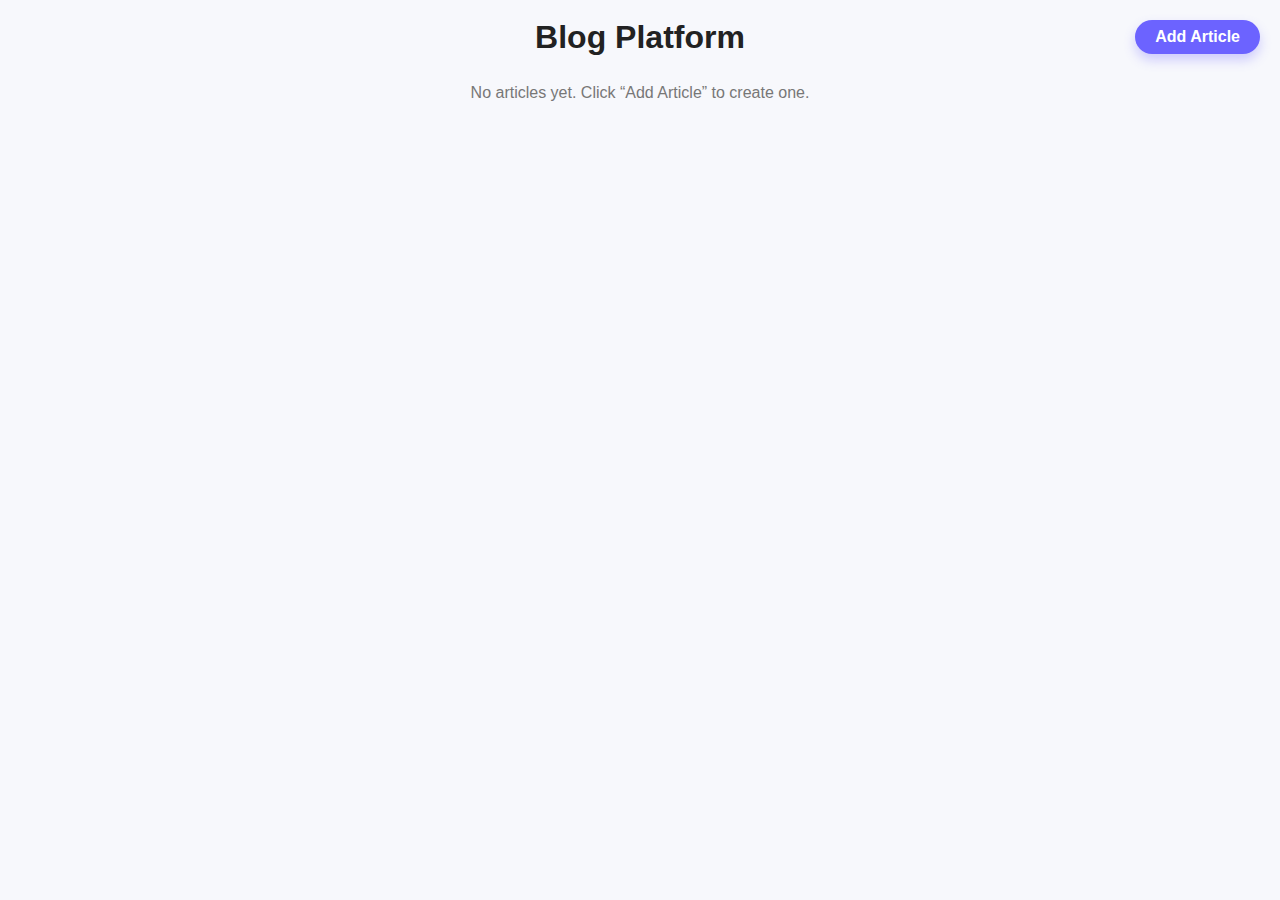
<file: index.html>
<!DOCTYPE html>
<html lang="en">
<head>
  <meta charset="UTF-8" />
  <meta name="viewport" content="width=device-width, initial-scale=1" />
  <title>Blog Platform - Home</title>
  <link rel="stylesheet" href="styles.css" />
</head>
<body id="homePage">

  <header class="header">
    <h1>Blog Platform</h1>
    <button id="addArticleBtn" class="btn-primary">Add Article</button>
  </header>

  <main>
    <div id="articles"></div>
  </main>

  <script src="script.js"></script>
  <script>
    // Redirect to add article page
    document.getElementById('addArticleBtn').addEventListener('click', () => {
      window.location.href = 'add.html';
    });

    // Show articles on load
    renderArticles();
  </script>
</body>
</html>
</file>
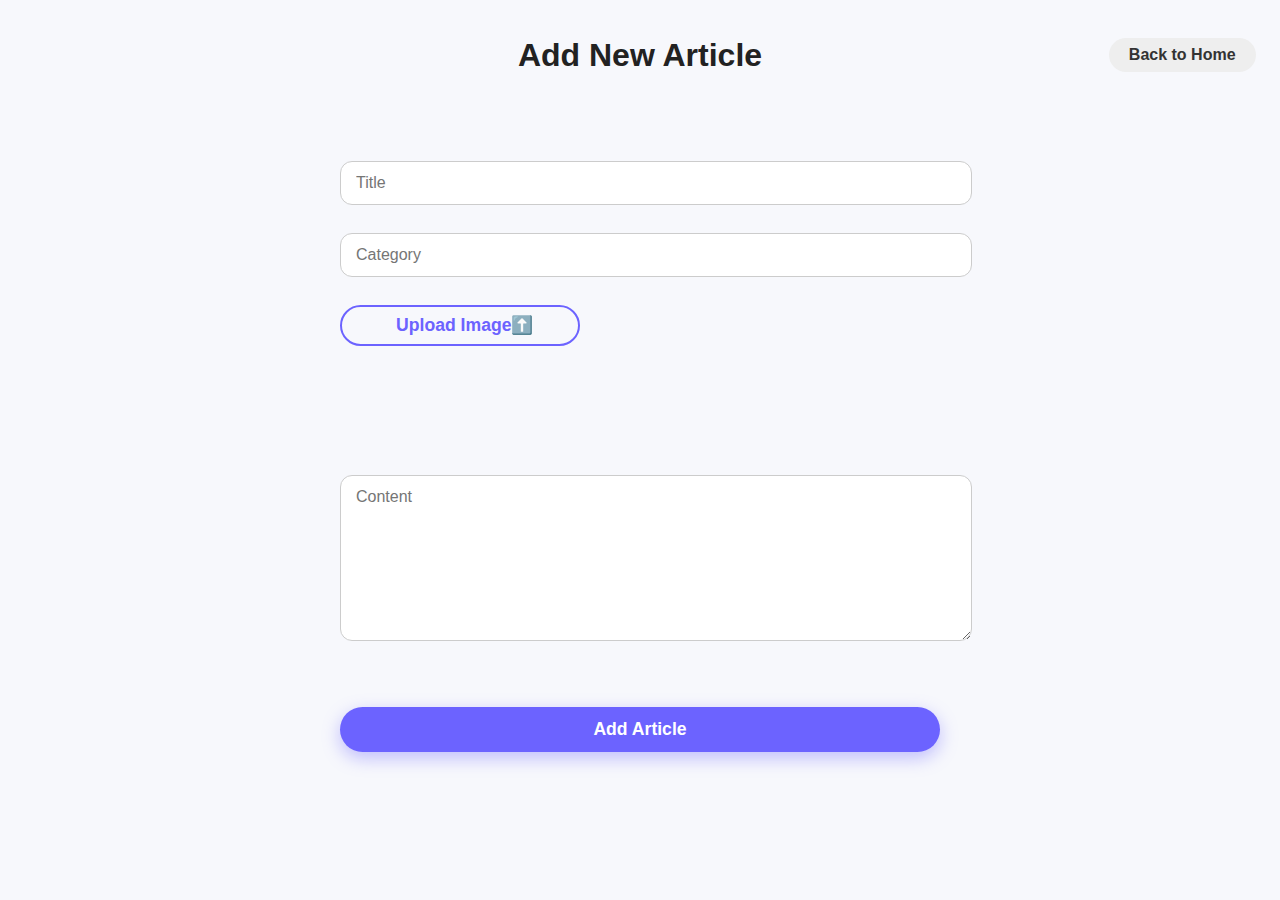
<file: add.html>
<!DOCTYPE html>
<html lang="en">
<head>
  <meta charset="UTF-8" />
  <meta name="viewport" content="width=device-width, initial-scale=1" />
  <title>Add New Article</title>
  <link rel="stylesheet" href="add.css" />
</head>
<body id="addPage">
    
  <header class="header">
    <h1>Add New Article</h1>
    <button id="backBtn" class="btn-secondary">Back to Home</button>
  </header>

  <main>
    <form id="newArticleForm" class="article-form" novalidate>
      <input type="text" name="title" placeholder="Title" required />
      <input type="text" name="category" placeholder="Category" required />

      <label for="imageUpload" class="upload-label">
        Upload Image<span class="upload-arrow">⬆️</span>
      </label>
      <input type="file" id="imageUpload" name="imageUpload" accept="image/*" required style="display:none" />

      <div id="imagePreview" class="image-preview" aria-live="polite" aria-atomic="true"></div>

      <!-- These fields appear only after image upload -->
      <div id="contentSection" class="hidden-until-image">
        <textarea name="content" placeholder="Content" required></textarea><br />
        <button type="submit" class="btn-primary">Add Article</button>
      </div>
    </form>
  </main>

  <script src="script.js"></script>
  <script>
    const imageUploadInput = document.getElementById('imageUpload');
    const imagePreviewDiv = document.getElementById('imagePreview');
    const contentSection = document.getElementById('contentSection');
    let uploadedImageDataURL = '';

    // Show image preview on file selection
    imageUploadInput.addEventListener('change', () => {
      const file = imageUploadInput.files[0];
      if (file) {
        const reader = new FileReader();
        reader.onload = () => {
          uploadedImageDataURL = reader.result;

          // Place image inside the preview div which already reserves space
          imagePreviewDiv.innerHTML = `
            <img src="${uploadedImageDataURL}" 
                 alt="Selected Image preview" 
                 style="max-width: 100%; height: auto; border-radius: 12px; display: block; margin: 0 auto;">
          `;

          // Show textarea & button below image preview
          contentSection.style.display = 'block';
        };
        reader.readAsDataURL(file);
      } else {
        uploadedImageDataURL = '';

        // Clear image preview but keep container visible to reserve space
        imagePreviewDiv.innerHTML = '';

        // Hide content input area again
        contentSection.style.display = 'none';
      }
    });

    // Back to home page button
    document.getElementById('backBtn').addEventListener('click', () => {
      window.location.href = 'index.html';
    });

    // On form submit, validate and save article with image base64
    document.getElementById('newArticleForm').addEventListener('submit', (e) => {
      e.preventDefault();
      const form = e.target;

      if (!uploadedImageDataURL) {
        alert('Please upload an image for the article.');
        imageUploadInput.focus();
        return;
      }

      const articles = JSON.parse(localStorage.getItem('articles') || '[]');

      const newArticle = {
        id: Date.now(),
        title: form.title.value.trim(),
        category: form.category.value.trim(),
        image: uploadedImageDataURL,
        content: form.content.value.trim(),
        comments: []
      };

      articles.push(newArticle);
      localStorage.setItem('articles', JSON.stringify(articles));

      // Redirect to homepage to see new article
      window.location.href = 'index.html';
    });
  </script>
</body>
</html>
</file>
<file: styles.css>
body {
    font-family: 'Segoe UI', Tahoma, Geneva, Verdana, sans-serif;
    margin: 0;
    padding: 20px;
    background: #f7f8fc;
    color: #222;
}

.header {
    display: flex;
    align-items: center;
    position: relative;
    justify-content: center;
    margin-bottom: 30px;
}

#homePage .header h1,
#addPage .header h1 {
    position: absolute;
    left: 50%;
    transform: translateX(-50%);
    margin: 0;
}

#homePage .header > button,
#addPage .header > button {
    position: relative;
    margin-left: auto;
}

button {
    font-size: 1rem;
    border-radius: 25px;
    padding: 8px 20px;
    border: none;
    cursor: pointer;
    transition: background-color 0.3s ease;
    font-weight: 600;
    user-select: none;
}

.btn-primary {
    background-color: #6c63ff;
    color: white;
    box-shadow: 0 6px 12px rgba(108, 99, 255, 0.3);
}

.btn-primary:hover:not(:disabled) {
    background-color: #5750d1;
}

.btn-primary:disabled {
    background-color: #999;
    cursor: not-allowed;
}

.btn-secondary {
    background-color: #eee;
    color: #333;
    box-shadow: none;
}

.btn-secondary:hover {
    background-color: #ddd;
}

main {
    max-width: 900px;
    margin: 0 auto;
}

.article {
    background: white;
    border-radius: 15px;
    box-shadow: 0 8px 20px rgb(0 0 0 / 0.05);
    margin-bottom: 25px;
    padding: 20px 25px;
    transition: box-shadow 0.3s ease;
    cursor: pointer;
    animation: fadeIn 0.5s ease forwards;
}

.article:hover {
    box-shadow: 0 12px 28px rgba(108, 99, 255, 0.15);
}

.article h3 {
    margin: 0 0 10px 0;
    font-size: 1.5rem;
    font-weight: 700;
    color: #3a3a3a;
    display: flex;
    align-items: center;
    gap: 10px;
}

.category-badge {
    background-color: #6918ff;
    color: white;
    font-weight: 600;
    font-size: 0.85rem;
    padding: 4px 12px;
    border-radius: 20px;
    white-space: nowrap;
}

.article img {
    max-width: 100%;
    max-height: 150px;
    border-radius: 12px;
    margin-bottom: 15px;
    object-fit: contain;
    box-shadow: 0 8px 16px rgba(108, 99, 255, 0.1);
    transition: transform 0.3s ease;
}

.article img:hover {
    transform: scale(1.05);
}

.article p {
    font-size: 1rem;
    line-height: 1.5;
    color: #484848;
}

.comments {
    margin-top: 20px;
    border-top: 1px solid #eee;
    padding-top: 15px;
}

.comments h4 {
    cursor: pointer;
    user-select: none;
    color: #6c63ff;
    font-weight: 700;
    margin: 0 0 10px 0;
    font-size: 1.1rem;
}

.comments ul {
    list-style-type: disc;
    margin-left: 20px;
    max-height: 180px;
    overflow-y: auto;
    transition: max-height 0.3s ease;
    padding-left: 15px;
    color: #555;
}

.comments.collapsed ul {
    max-height: 0;
    overflow: hidden;
    margin: 0;
    padding: 0;
}

.comments ul li {
    margin-bottom: 8px;
}

.btn-delete {
    background-color: #ff4d4f;
    color: white;
    border: none;
    border-radius: 20px;
    padding: 6px 14px;
    font-weight: 600;
    cursor: pointer;
    transition: background-color 0.3s ease;
    user-select: none;
}

.btn-delete:hover {
    background-color: #d9363e;
}

.btn-delete:focus {
    outline: 2px solid #d9363e;
}

@media (max-width: 640px) {
    .article h3 {
        font-size: 1.25rem;
    }

    .article img {
        max-height: 120px;
    }

    form.comment-form input[type="text"] {
        max-width: 100%;
    }

    .header {
        flex-direction: column;
        align-items: flex-start;
        gap: 12px;
    }
}

@keyframes fadeIn {
    from {
        opacity: 0;
        transform: translateY(10px);
    }
    to {
        opacity: 1;
        transform: translateY(0);
    }
}
</file>
<file: add.css>
body {
    font-family: 'Segoe UI', Tahoma, Geneva, Verdana, sans-serif;
    margin: 0;
    padding: 20px;
    background: #f7f8fc;
    color: #222;
}

.header {
    display: flex;
    align-items: center;
    position: relative;
    justify-content: center;
    margin-bottom: 30px;
}

#addPage .header h1 {
    position: absolute;
    left: 50%;
    transform: translateX(-50%);
    margin: 0;
}

#addPage .header > button {
    position: relative;
    margin-left: auto;
}

button {
    font-size: 1rem;
    border-radius: 25px;
    padding: 8px 20px;
    border: none;
    cursor: pointer;
    transition: background-color 0.3s ease;
    font-weight: 600;
    user-select: none;
}

.btn-primary {
    background-color: #6c63ff;
    color: white;
    box-shadow: 0 6px 12px rgba(108, 99, 255, 0.3);
}

.btn-primary:hover:not(:disabled) {
    background-color: #5750d1;
}

.btn-primary:disabled {
    background-color: #999;
    cursor: not-allowed;
}

.btn-secondary {
    background-color: #eee;
    color: #333;
    box-shadow: none;
}

.btn-secondary:hover {
    background-color: #ddd;
}

main {
  max-width: 600px;
  margin: 0 auto;
  padding: 0 15px;
  width: 100%;
}

/* Form */
.article-form {
  display: flex;
  flex-direction: column;
  gap: 5px;
  max-width: 600px;
  margin: 0 auto;
  width: 100%;
}

/* Text inputs (title, category) */
.article-form input[type="text"] {
  font-size: 1rem;
  padding: 12px 15px;
  border-radius: 12px;
  border: 1.5px solid #ccc;
  font-family: inherit;
  transition: border-color 0.3s ease;
  width: 100%;
}

.article-form input[type="text"]:focus {
  border-color: #6c63ff;
  outline: none;
  box-shadow: 0 0 8px #6c63ff88;
}

/* Upload label styled as button */
.upload-label {
  display: inline-block;
  font-weight: 600;
  color: #6c63ff;
  cursor: pointer;
  user-select: none;
  font-size: 1.1rem;
  padding: 8px 15px;
  border: 2px solid #6c63ff;
  border-radius: 25px;
  text-align: center;
  max-width: fit-content;
  transition: background-color 0.3s ease, color 0.3s ease;
}

.upload-label:hover {
  background-color: #6c63ff;
  color: white;
}

/* Hide actual file input */
#imageUpload {
  display: none;
}

/* Image preview container */
.image-preview {
  margin: 15px 0 25px 0;
  width: 100%;
  max-width: 600px;
  max-height: 160px;
  border-radius: 12px;
  box-shadow: 0 8px 18px rgba(108, 99, 255, 0.15);
  overflow: hidden;
  text-align: center;
}

/* Image inside preview container */
.image-preview img {
  max-width: 100%;
  max-height: 160px;
  object-fit: contain;
  display: block;
  margin: 0 auto;
  border-radius: 12px;
}

.hidden-until-image {
  display: none;
}

#contentSection {
  display: flex;
  flex-direction: column;
  gap: 15px;
  max-width: 600px;
  width: 100%;
  margin: 0 auto;
}

.article-form textarea {
  font-size: 1rem;
  padding: 12px 15px;
  border-radius: 12px;
  border: 1.5px solid #ccc;
  font-family: inherit;
  resize: vertical;
  min-height: 140px;
  transition: border-color 0.3s ease;
  width: 100%;
}

.article-form textarea:focus {
  border-color: #6c63ff;
  outline: none;
  box-shadow: 0 0 8px #6c63ff88;
}

/* Submit button */
.btn-primary {
  background-color: #6c63ff;
  color: white;
  font-weight: 700;
  font-size: 1.1rem;
  padding: 12px 0;
  border-radius: 30px;
  border: none;
  cursor: pointer;
  box-shadow: 0 6px 18px rgba(108, 99, 255, 0.4);
  transition: background-color 0.3s ease, box-shadow 0.3s ease;
  width: 100%;
  max-width: 600px;
  margin: 0 auto;
}

.btn-primary:hover:not(:disabled) {
  background-color: #5750d1;
  box-shadow: 0 10px 24px rgba(87, 80, 209, 0.6);
}

.btn-primary:disabled {
  background-color: #999;
  cursor: not-allowed;
  box-shadow: none;
}

/* Responsive */
@media (max-width: 480px) {
  main {
    padding: 0 10px;
  }

  .btn-primary {
    font-size: 1rem;
    padding: 10px 0;
  }
}
</file>
